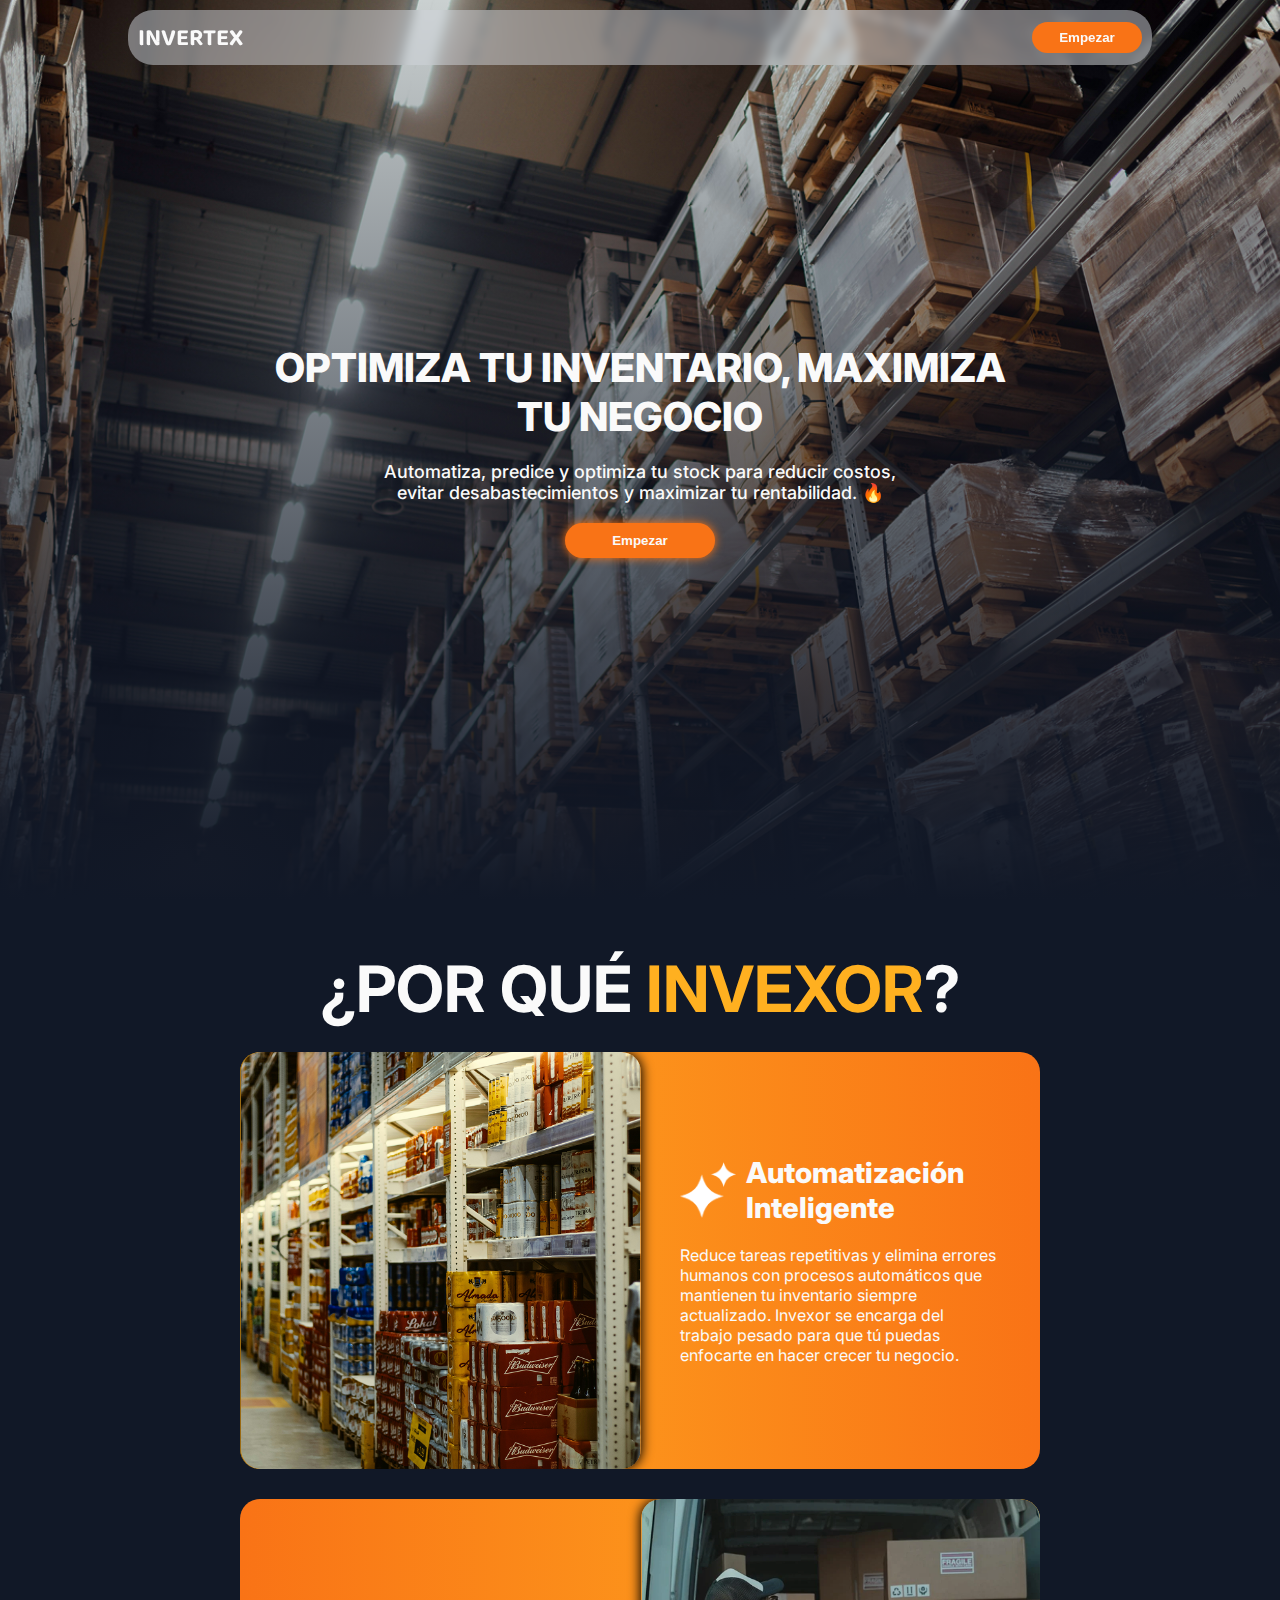
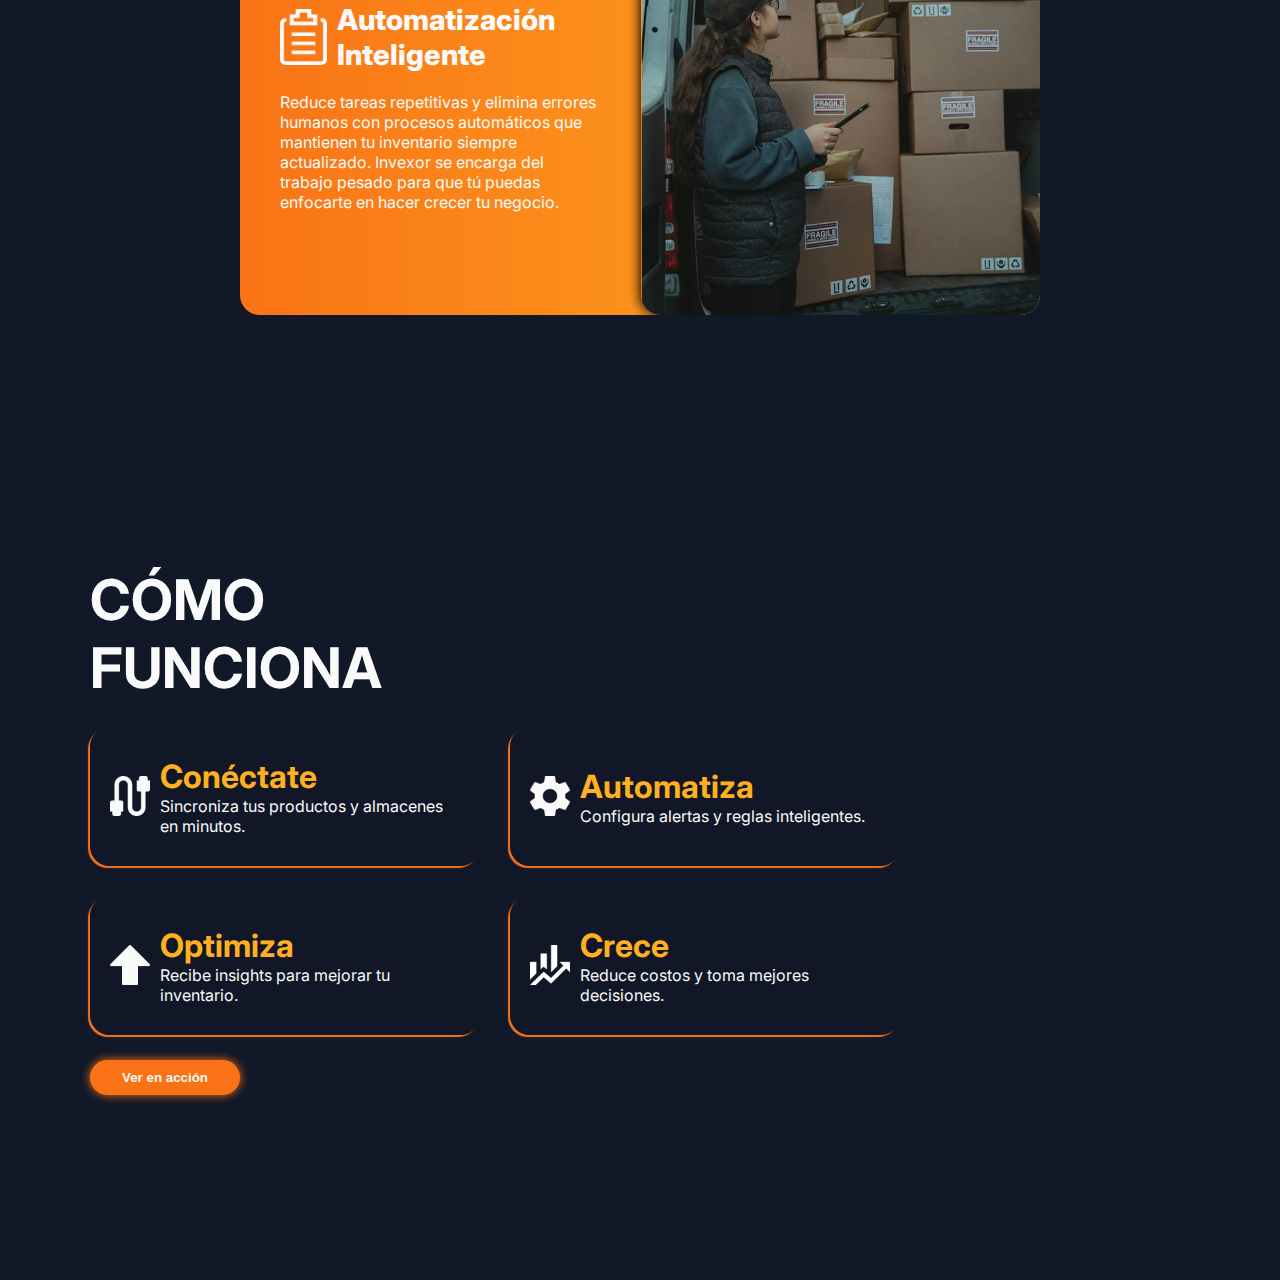
<file: index.html>
<!DOCTYPE html>
<html lang="en">
  <head>
    <meta http-equiv="Content-Type"
          content="text/html;charset=UTF-8">
    <meta name="viewport"
          content="width=device-width, initial-scale=1.0">
    <title>Invexor</title>
    <link rel="stylesheet"
          href="./css/styles.css">
  </head>
  <body>

    <!-- Start 
     Navbar section -->
    <header class="navbar-section">
      <nav class="navbar">
        <div class="logo">INVERTEX</div>
        <ul class="nav-links">
          <li><a href="#hero">Home</a></li>
          <li><a href="#cards">Cards</a></li>
          <li><a href="#how-works">How it works</a></li>
          <li><a href="#clients">Clients</a></li>
          <li><a href="#pricing">Pricing</a></li>
          <li><a href="#questions">Questions</a></li>
          <li><a href="#contact">Contact</a></li>
        </ul>
        <button type="button"
                class="btn-start">
          Empezar
        </button>
      </nav>
    </header>

    <!-- Start Hero Section -->
    <section class="hero-section"
             id="hero">
      <h1 class="hero-title">Optimiza tu Inventario, Maximiza tu Negocio</h1>
      <h3 class="hero-subtitle">Automatiza, predice y optimiza tu stock para reducir costos, evitar desabastecimientos y maximizar tu rentabilidad. 🔥</h3>
      <button type="button"
              class="btn">
        Empezar
      </button>
    </section>

    <!-- Start Cards Section -->
    <section class="cards-section">

      <h1 class="cards-title">¿POR QUÉ <span class="red">INVEXOR</span>?</h1>

      <div class="card">
        <img src="./assets/img/card1.png"
             alt="">
        <div class="card-content">
          <h2 class="card-title">
            <img src="
              ./assets/img/starts-logo.png"
                 alt="logo-star"
                 id="logo">
            Automatización Inteligente
          </h2>
          <p class="card-description">Reduce tareas repetitivas y elimina errores humanos con procesos automáticos que mantienen tu inventario siempre actualizado. Invexor se
            encarga del trabajo pesado
            para que tú
            puedas enfocarte en hacer crecer tu negocio.</p>
        </div>
      </div>

      <div class="card inverted-card">
        <div class="card-content">
          <h2 class="card-title">
            <img src="./assets/img/report-icon.png"
                 alt="logo-star"
                 id="logo">
            Automatización Inteligente
          </h2>
          <p class="card-description">Reduce tareas repetitivas y elimina errores humanos con procesos automáticos que mantienen tu inventario siempre actualizado. Invexor se
            encarga del trabajo pesado
            para que tú
            puedas enfocarte en hacer crecer tu negocio.</p>
        </div>
        <img src="./assets/img/card2.png"
             alt="">
      </div>
    </section>

    <!-- Start How it works Section -->
    <section class="how-works-section">
      <h1 class="how-works-title">CÓMO FUNCIONA</h1>
      <div class="card-steps">
        <div class="card-step cs1">
          <img src="./assets/img/conecction-logo.png"
               alt="">
          <span class="step-description">
            <h1 class="step-title">Conéctate</h1>
            <p>Sincroniza tus productos y almacenes en minutos.</p>
          </span>
        </div>
        <div class="card-step cs2">
          <img src="./assets/img/gear-logo.png"
               alt="">
          <span class="step-description">
            <h1 class="step-title">Automatiza</h1>
            <p>Configura alertas y reglas inteligentes.</p>
          </span>
        </div>
        <div class="card-step cs3">
          <img src="./assets/img/up-logo.png"
               alt="">
          <span class="step-description">
            <h1 class="step-title">Optimiza</h1>
            <p>Recibe insights para mejorar tu inventario.</p>
          </span>
        </div>
        <div class="card-step cs4">
          <img src="./assets/img/retail-logo.png"
               alt="">
          <span class="step-description">
            <h1 class="step-title">Crece</h1>
            <p>Reduce costos y toma mejores decisiones.</p>
          </span>
        </div>

      </div>
      <button type="button"
              class="btn">
        Ver en acción
      </button>
    </section>

    <!-- Stat Clients Section -->
    <section class="clients-section"></section>

    <!-- Start Pricing Section -->
    <section class="pricing-section"></section>

    <!-- Start Questions Section -->
    <section class="questions-section"></section>

    <!-- Start Contact Section -->
    <section class="contact-section"></section>

    <!-- Start Footer Section -->
    <footer></footer>

  </body>
</html>
</file>
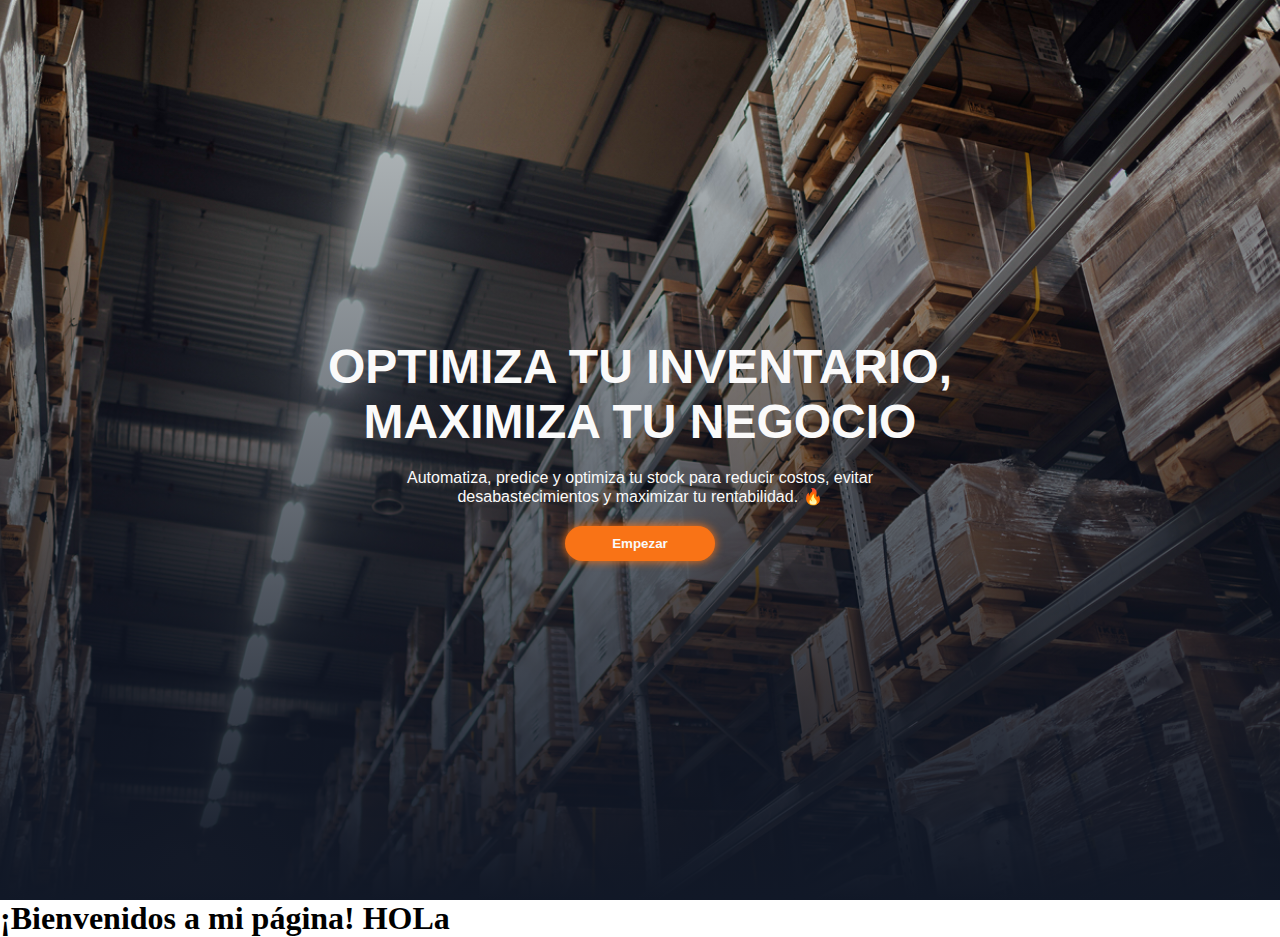
<file: index2.html>
<!DOCTYPE html>
<html lang="es">
  <head>
    <meta charset="UTF-8">
    <meta name="viewport"
          content="width=device-width, initial-scale=1.0">
    <title>Imagen de fondo con título centrado</title>
    <link rel="stylesheet"
          href="styles.css">
  </head>
  <body>
    <div class="wrapper">
      <!-- <img src="./assets/img/hero-back.png" alt=""> -->
      <h1 class="hero-title">Optimiza tu Inventario, Maximiza tu Negocio</h1>
      <h3 class="hero-subtitle">Automatiza, predice y optimiza tu stock para reducir costos, evitar desabastecimientos y maximizar tu rentabilidad. 🔥</h3>
      <button type="button"
              class="btn">Empezar</button>
      <div class="gradient-overlay"></div>
    </div>
  </body>
  <div class="container">
    <h1 class="titulo">¡Bienvenidos a mi página! HOLa</h1>
  </div>
</html>
</file>
<file: css/styles.css>
@import url("https://fonts.googleapis.com/css2?family=Baloo+Tammudu+2:wght@400..800&display=swap");
@import url("https://fonts.googleapis.com/css2?family=Inter:ital,opsz,wght@0,14..32,100..900;1,14..32,100..900&display=swap");

:root {
  --primary-color: #111827;
  --secondary-color: #f97316;
  --tertiary-color: #ffb020;
  --tertiary-color-dark: #ce8c00;
  --quaternary-color: #fafafa;
  --quinary-color: #d1d5db;
  --font-family: "Baloo Tammudu 2", sans-serif;
}

* {
  margin: 0;
  padding: 0;
  box-sizing: border-box;
}

body {
  background-color: var(--primary-color);
  font-family: var(--font-family);
}

/** Navbar Section Start */
header.navbar-section {
  position: fixed;
  top: 10px;
  left: 50%;
  transform: translateX(-50%);
  width: 80%;
  background: rgba(209, 213, 219, 0.5);
  backdrop-filter: blur(5px);
  -webkit-backdrop-filter: blur(10px);
  border-radius: 25px;
  z-index: 1000;
  padding: 0px 20px;
}

.logo {
  font-weight: 700;
  font-size: 24px;
  color: var(--quaternary-color);
  position: relative;
  top: 7px;
}

.navbar {
  display: flex;
  align-items: center;
  justify-content: space-between;
}

.nav-links {
  list-style: none;
  display: flex;
  gap: 20px;
}

.nav-links li a {
  text-decoration: none;
  color: var(--quaternary-color);
  font-size: 15px;
  transition: color 0.3s ease;
  position: relative;
  top: 2px;
  font-weight: 600;
}

.nav-links li a:hover {
  color: var(--secondary-color);
}

.btn-start {
  background-color: var(--secondary-color);
  color: var(--quaternary-color);
  border: none;
  padding: 8px 16px;
  border-radius: 20px;
  cursor: pointer;
  font-weight: 600;
  transition: background-color 0.3s ease;
}

.btn-start:hover {
  background-color: var(--tertiary-color);
}
/** Navbar Section End */

/** Hero Section Start */
.hero-section {
  background: linear-gradient(rgba(0, 0, 0, 0) 0%, var(--primary-color) 100%), url("../assets/img/hero-back.png");
  /* background-image: url("/assets/img/hero-back.png");
  background: linear-gradient(rgba(0, 0, 0, 0) 0%, var(--primary-color) 100%); */
  background-size: cover;
  background-position: center;
  background-repeat: no-repeat;
  /* background-attachment: fixed;  Para que el fondo no se mueva al hacer scroll */
  /* background-attachment: fixed; */
  display: flex;
  flex-direction: column;
  justify-content: center;
  align-items: center;
  height: 100vh;
}

.hero-title {
  color: var(--quaternary-color);
  font-size: 3rem;
  font-weight: 800;
  text-align: center;
  font-family: "Inter", sans-serif;
  max-width: 800px; /* Ahora limita el ancho del título */
  width: 100%; /* El texto ocupa todo el ancho disponible hasta el máximo */
  text-transform: uppercase;
  margin: 0 auto; /* Centrar horizontalmente */
  padding: 0 20px; /* Pequeño padding para que respire en móviles */
}

.hero-subtitle {
  color: var(--quaternary-color);
  font-size: 1rem;
  font-weight: 500;
  text-align: center;
  font-family: "Inter", sans-serif;
  max-width: 600px; /* Igual que el title, límite de ancho */
  width: 100%;
  margin: 20px auto 20px auto; /* Espaciado arriba */
  padding: 0 20px;
}

.btn {
  background-color: var(--secondary-color);
  color: var(--quaternary-color);
  border: none;
  padding: 10px 20px;
  border-radius: 20px;
  cursor: pointer;
  font-weight: 600;
  transition: background-color 0.3s ease;
  width: 150px;
  text-align: center;
  box-shadow: 0px 0px 10px var(--secondary-color);
}

/*? Responsive Design */

/* Tablets */
@media (max-width: 1024px) {
  header.navbar-section {
    width: 90%;
    padding: 0 15px;
  }

  .hero-section .hero-title {
    font-size: 50px;
  }

  .hero-section .hero-subtitle {
    font-size: 20px;
  }

  .btn-start {
    width: 140px;
    /* padding: 8px 16px; */
  }
}

/* Celulares grandes */
@media (max-width: 1305px) {
  header.navbar-section {
    width: 80%;
    padding: 0 10px;
  }

  .navbar {
    /* flex-direction: column; */
    align-items: center;
    gap: 10px;
  }

  .nav-links {
    /* flex-direction: column; */
    /* align-items: center;
    gap: 10px; */
    display: none;
  }

  .hero-section .hero-title {
    font-size: 40px;
    /* transform: translate(-50%, -100%); */
  }

  .hero-section .hero-subtitle {
    font-size: 18px;
    /* transform: translate(-50%, -140%); */
  }

  .btn-start {
    /* top: 70%; */
    width: 110px;
    /* padding: 8px 14px; */
  }
}

/* Celulares pequeños */
@media (max-width: 727px) {
  .hero-section .hero-title {
    font-size: 30px;
    /* transform: translate(-50%, -90%); */
  }

  .hero-section .hero-subtitle {
    font-size: 16px;
    max-width: 270px;
    /* transform: translate(-50%, -130%); */
  }

  .btn-start {
    width: 120px;
    /* padding: 6px 12px; */
  }

  .logo {
    font-size: 20px;
  }

  .nav-links li a {
    font-size: 14px;
  }
}

/*? End Responsive Design ***/

/** Hero Section End */

/** Cards Section Start */
.red {
  color: var(--tertiary-color);
}

.cards-section {
  color: var(--quaternary-color);
  font-weight: 800;
  font-family: "Inter", sans-serif;
  text-align: center;
  display: flex;
  flex-direction: column;
  align-items: center;
  padding: 50px;
  height: 120vh;
  overflow: hidden;
  font-size: 2rem;
}

.cards-section > h1 {
  margin-bottom: 10px;
}

.card {
  display: flex;
  /* flex-direction: column; */
  background: linear-gradient(to right, var(--tertiary-color) 0%, var(--secondary-color) 100%);
  border-radius: 20px;
  margin: 15px;
  width: 800px;
  height: 600px;
  transition: transform 0.3s ease, box-shadow 0.3s ease;
  box-sizing: border-box;
  overflow: hidden;
}

.card-content {
  width: 50%;
  padding: 40px;
  display: flex;
  flex-direction: column;
  justify-content: center;
  text-align: start;
}

.card > img {
  display: block; /* Esto quita espacios fantasmas de img inline */
  transform: translateX(1px);
  border-radius: 20px;
  width: 50%;
  height: 100%;
  object-fit: cover;
  box-shadow: 1px 0px 12px black;
}

#logo {
  width: 56px;
  height: 56px;
}

.card-title {
  font-size: 1.8rem;
  color: var(--quaternary-color);
  font-weight: 800;
  text-align: center;
  margin-bottom: 20px;
  text-align: start;
  align-items: center;
  display: flex;
  gap: 10px;
}

.card-description {
  font-size: 1rem;
  font-weight: 400;
  text-align: start;
}

.inverted-card {
  background: linear-gradient(to right, var(--secondary-color) 0%, var(--tertiary-color) 100%);
  color: var(--quaternary-color);

  /* animation: card-scroll 1s ease-in-out infinite alternate; */
}

.inverted-card > img {
  display: block;

  /* transform: translateX(1px) translateY(0px); */
  display: block; /* Esto quita espacios fantasmas de img inline */
  box-shadow: -1px 0px 12px rgb(0, 0, 0);
}

@keyframes card-scroll {
  100% {
    box-shadow: 0px 0px 10px var(--secondary-color);
    transform: scale(1.05);
  }
}

/*? Responsive Design */

@media (max-width: 768px) {
  .cards-section {
    height: auto; /* Elimina altura fija */
    font-size: 1.5rem; /* Ajusta el tamaño del texto */
    padding: 10px;
  }

  .card {
    flex-direction: column; /* Cambia a columna */
    width: 90%; /* Que ocupe más del ancho disponible */
    height: auto; /* Deja que la altura crezca automáticamente */
    background: linear-gradient(to bottom, var(--tertiary-color) 0%, var(--secondary-color) 100%);
  }

  .card > img {
    width: 100%; /* Imagen ocupa todo el ancho */
    height: 200px; /* Ajusta altura de imagen */
    object-fit: cover; /* Mantiene imagen bonita */
    border-radius: 20px 20px 0 0; /* Redondeo solo arriba */
  }

  .card-content {
    width: 100%;
    padding: 20px;
    text-align: center; /* Centra en móviles */
  }

  .card-title {
    display: flex;
    justify-content: center; /* Alinea ícono y texto al centro */
  }

  #logo {
    width: 40px;
    height: 40px;
  }

  .inverted-card {
    /* Primero texto, luego imagen */
    flex-direction: column-reverse;
  }
}

/** Cards Section End */

/** Start How it works Section  */
.how-works-section {
  /* margin-top: 70px; */
  /* min-height: 100vh; */
  /* background-image: url("../assets/img/how-works.png"); */
  height: 100vh;
  background: linear-gradient(to left, rgba(0, 0, 0, 0) 0%, var(--primary-color) 100%), url(../assets/img/how-works.png);
  background-position: center;
  background-repeat: no-repeat;
  background-size: cover;
  background-attachment: fixed;
  display: flex;
  flex-direction: column;
  gap: 25px;
  justify-content: center;
  align-items: start;
  font-family: "Inter", sans-serif;
  padding-left: 90px;
}

.how-works-title {
  color: var(--quaternary-color);
  font-weight: 700;
  font-size: 3.5rem;
  width: 100%;
  max-width: 100px;
}

.card-steps {
  display: grid;
  grid-template-columns: 1fr 30px 1fr;
  grid-template-rows: 1fr 30px 1fr;
  /* gap: 20px; */
  /* background-color: red; */
}

.card-step {
  color: var(--quaternary-color);
  display: flex;
  flex-direction: row;
  align-items: center;
  justify-content: center;
  gap: 10px;
  background-color: rgba(17, 24, 39, 0.8);
  padding: 30px 20px;
  border-radius: 20px;
  box-shadow: -2px 2px 1px var(--secondary-color);
}

.step-description {
  width: 100%;
  max-width: 300px;
}

.card-step img {
  width: 40px;
  height: 40px;
}

.step-title {
  color: var(--tertiary-color);
}

.cs1 {
  grid-row: 1;
  grid-column: 1;
}

.cs2 {
  grid-row: 1;
  grid-column: 3;
}

.cs3 {
  grid-row: 3;
  grid-column: 1;
}

.cs4 {
  grid-row: 3;
  grid-column: 3;
}

/*? Responsive Section */
@media (max-width: 970px) {
  .how-works-section {
    padding-left: 20px;
    /* padding-bottom: 20px; */
  }
}

@media (max-width: 768px) {
  .how-works-section {
    padding-top: 20px;
    padding-bottom: 20px;
    padding-left: 20px;
    padding-right: 20px;
    align-items: center;
    background: linear-gradient(to left, rgba(0, 0, 0, 0.4) 0%, var(--primary-color) 100%), url("../assets/img/how-works.png");
    background-position: center;

    height: auto;
    gap: 10px;
  }

  .how-works-title {
    text-align: center;
    font-size: 2.5rem;
    max-width: 100%;
    text-shadow: 1px 1px 3px black;
  }

  .card-steps {
    display: flex;
    flex-direction: column;
    gap: 20px;
    width: 100%;
  }

  .card-step {
    width: 80%;
    flex-direction: column;
    text-align: center;
    align-self: center;
  }

  .step-description {
    max-width: 80%;
  }

  .card-step img {
    width: 40px;
    height: 40px;
  }

  .btn {
    margin-top: 10px;
    align-self: center;
  }
}

@media (max-width: 480px) {
  .how-works-section {
    /* overflow: hidden; */
    /* background-repeat: no-repeat; */
    background-size: cover; /*! PARA QUE LA IMAGEN NO SE REPITA EN LOS BORDES EN EL RESPONSIVE*/
    background-attachment: fixed;
  }

  .how-works-title {
    font-size: 2rem;
  }

  .card-step {
    padding: 20px 15px;
  }

  .card-step img {
    width: 50px;
    height: 50px;
  }
}

/** End How it works Section  */
</file>
<file: styles.css>
:root {
  --primary-color: #111827;
  --secondary-color: #f97316;
  --tertiary-color: #ffb020;
  --quaternary-color: #fafafa;
  --quinary-color: #d1d5db;
  --font-family: "Baloo Tammudu 2", sans-serif;
}
* {
  margin: 0;
  padding: 0;
  box-sizing: border-box;
}

body,
html {
  height: 100%;
}

.wrapper {
  background: linear-gradient(rgba(0, 0, 0, 0) 0%, var(--primary-color) 100%), url("./assets/img/hero-back.png");
  background-size: cover;
  background-position: center;
  background-repeat: no-repeat;
  /* background-attachment: fixed; */
  display: flex;
  flex-direction: column;
  justify-content: center;
  align-items: center;
  height: 100vh;
}

.hero-title {
  color: var(--quaternary-color);
  font-size: 3rem;
  font-weight: 800;
  text-align: center;
  font-family: "Inter", sans-serif;
  max-width: 800px; /* Ahora limita el ancho del título */
  width: 100%; /* El texto ocupa todo el ancho disponible hasta el máximo */
  text-transform: uppercase;
  margin: 0 auto; /* Centrar horizontalmente */
  padding: 0 20px; /* Pequeño padding para que respire en móviles */
}

.hero-subtitle {
  color: var(--quaternary-color);
  font-size: 1rem;
  font-weight: 300;
  text-align: center;
  font-family: "Inter", sans-serif;
  max-width: 600px; /* Igual que el title, límite de ancho */
  width: 100%;
  margin: 20px auto 20px auto; /* Espaciado arriba */
  padding: 0 20px;
}

.btn {
  background-color: var(--secondary-color);
  color: var(--quaternary-color);
  border: none;
  padding: 10px 20px;
  border-radius: 20px;
  cursor: pointer;
  font-weight: 600;
  transition: background-color 0.3s ease;
  width: 150px;
  text-align: center;
  box-shadow: 0px 0px 10px var(--secondary-color);
}
</file>
